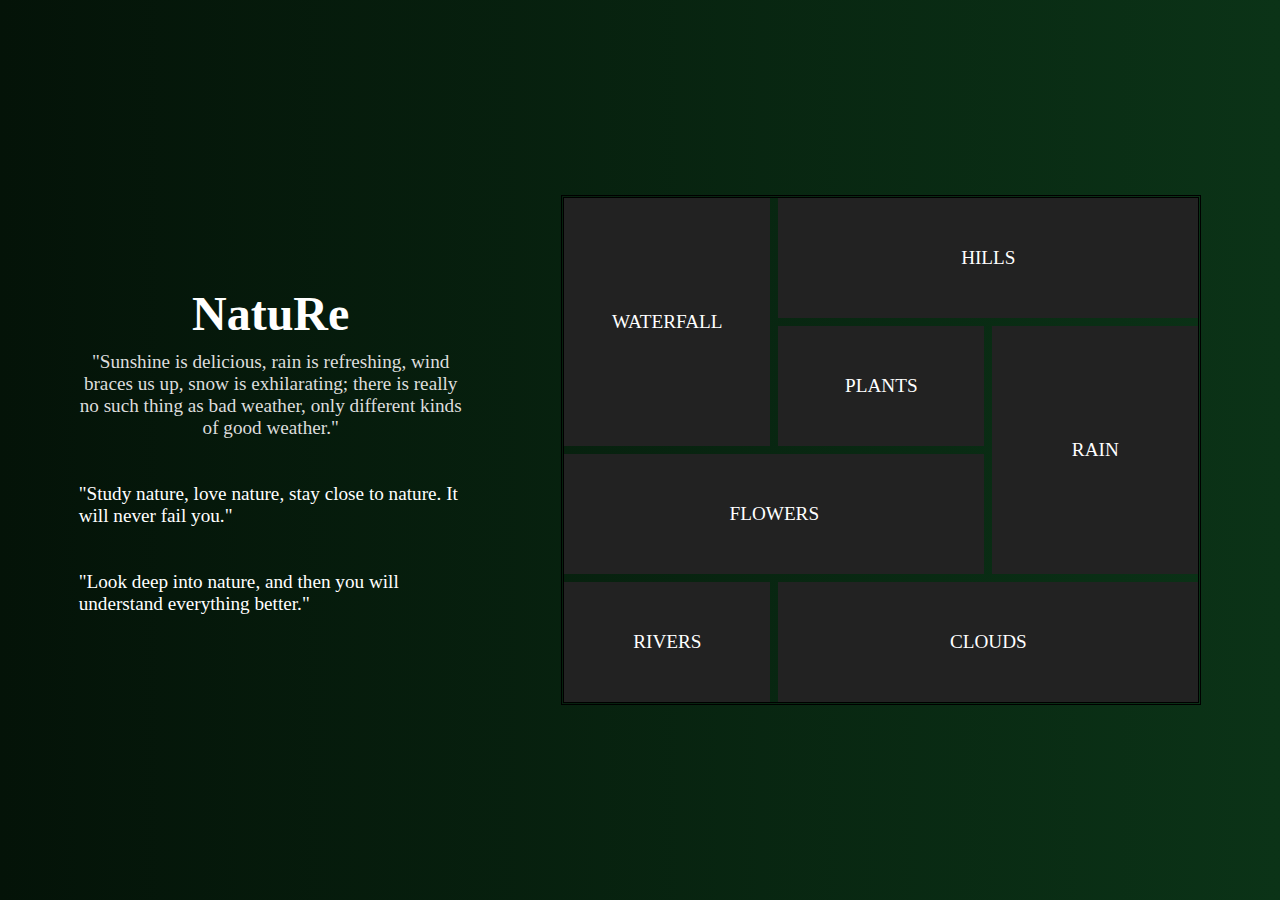
<file: index.html>
<!DOCTYPE html>
<html lang="en">
<head>
    <meta charset="UTF-8">
    <meta name="viewport" content="width=device-width, initial-scale=1.0">
    <title>NATURE</title>
    <link rel="stylesheet" href="gridproject1.css">

</head>
<body>

    <div class="container">
        <div class="left-text">
            <h2 class="heading"> NatuRe</h2>
            <p class="subheading"> "Sunshine is delicious, rain is refreshing, wind braces us up, snow is exhilarating; there is really no such thing as bad weather, only different kinds of good weather."</p>
            <br><br>
            <p style="color: white"> "Study nature, love nature, stay close to nature. It will never fail you." </p><br> <br>
            <p style="color: white"> "Look deep into nature, and then you will understand everything better." </p>
        </div>

        <div class="gallery">
            <div class="box row-2" id="box-1" 
            style="background-image: url(https://images.unsplash.com/photo-1531698451051-18c97580aeb2?q=80&w=1887&auto=format&fit=crop&ixlib=rb-4.0.3&ixid=M3wxMjA3fDB8MHxwaG90by1wYWdlfHx8fGVufDB8fHx8fA%3D%3D);"> 
            <a href="waterfallpage.html" target="blank" style="color: white; text-decoration: none;"> WATERFALL</a>
            
        </div>
            <div class="box col-2" 
             style="background-image: url(https://plus.unsplash.com/premium_photo-1680200662642-9dad0061f5db?q=80&w=2071&auto=format&fit=crop&ixlib=rb-4.0.3&ixid=M3wxMjA3fDB8MHxwaG90by1wYWdlfHx8fGVufDB8fHx8fA%3D%3D);">
            <a href="hills.html" target="main" style="color: white; text-decoration: none;"> HILLS </a> 
         </div>

            <div class="box" style="background-image: url(https://media.istockphoto.com/id/1367813359/photo/hand-watering-young-seedling-plants-in-soil-outdoors-forest-conservation-and-care-of-new-life.jpg?s=2048x2048&w=is&k=20&c=wzDu2SV41ZGuI_ome_L-dcHH5nGFM1xDOKzozvC-Alo=);"> 
                <a href="plants.html" target="blank" style="color: white; text-decoration: none;"> PLANTS </a>
            </div>

            <div class="box row-2" 
             style="background-image: url(https://images.unsplash.com/photo-1501691223387-dd0500403074?w=500&auto=format&fit=crop&q=60&ixlib=rb-4.0.3&ixid=M3wxMjA3fDB8MHxzZWFyY2h8M3x8cmFpbnxlbnwwfHwwfHx8MA%3D%3D);"> 
            <a  href="rain.html" target="main" style="color: white; text-decoration: none;">  RAIN</a>
        </div>

            <div class="box col-2" 
               style="background-image: url(https://media.istockphoto.com/id/1319907279/photo/pink-rose-bush-in-the-evening-sun.jpg?s=2048x2048&w=is&k=20&c=FYBtwsTconAFKeU8aPBOXDQJGDWkhrtUrQlR2F301Bw=);">
                <a href="flowers.html" target="main" style="color: white; text-decoration: none;"> FLOWERS</a>
            </div>

            <div class="box" style="background-image: url(https://media.istockphoto.com/id/1032239930/photo/a-river-runs-through-glacier-national-park-in-montana.jpg?s=2048x2048&w=is&k=20&c=nyHlHqdrNZsdu8rePEGUpRYwFc0Qd96UZ85-b7ymzGE=);"> 
                <a href="river.html" target="main" style="color: white; text-decoration: none;"> RIVERS</a>
            </div>
                

            <div class="box col-2" style="background-image: url(https://images.unsplash.com/photo-1536244636800-a3f74db0f3cf?q=80&w=1992&auto=format&fit=crop&ixlib=rb-4.0.3&ixid=M3wxMjA3fDB8MHxwaG90by1wYWdlfHx8fGVufDB8fHx8fA%3D%3D);"> 
                <a href="clouds.html" target="main" style="color: white; text-decoration: none;"> CLOUDS</a> 
            </div>

        </div>
    </div>
    
</body>
</html>
</file>
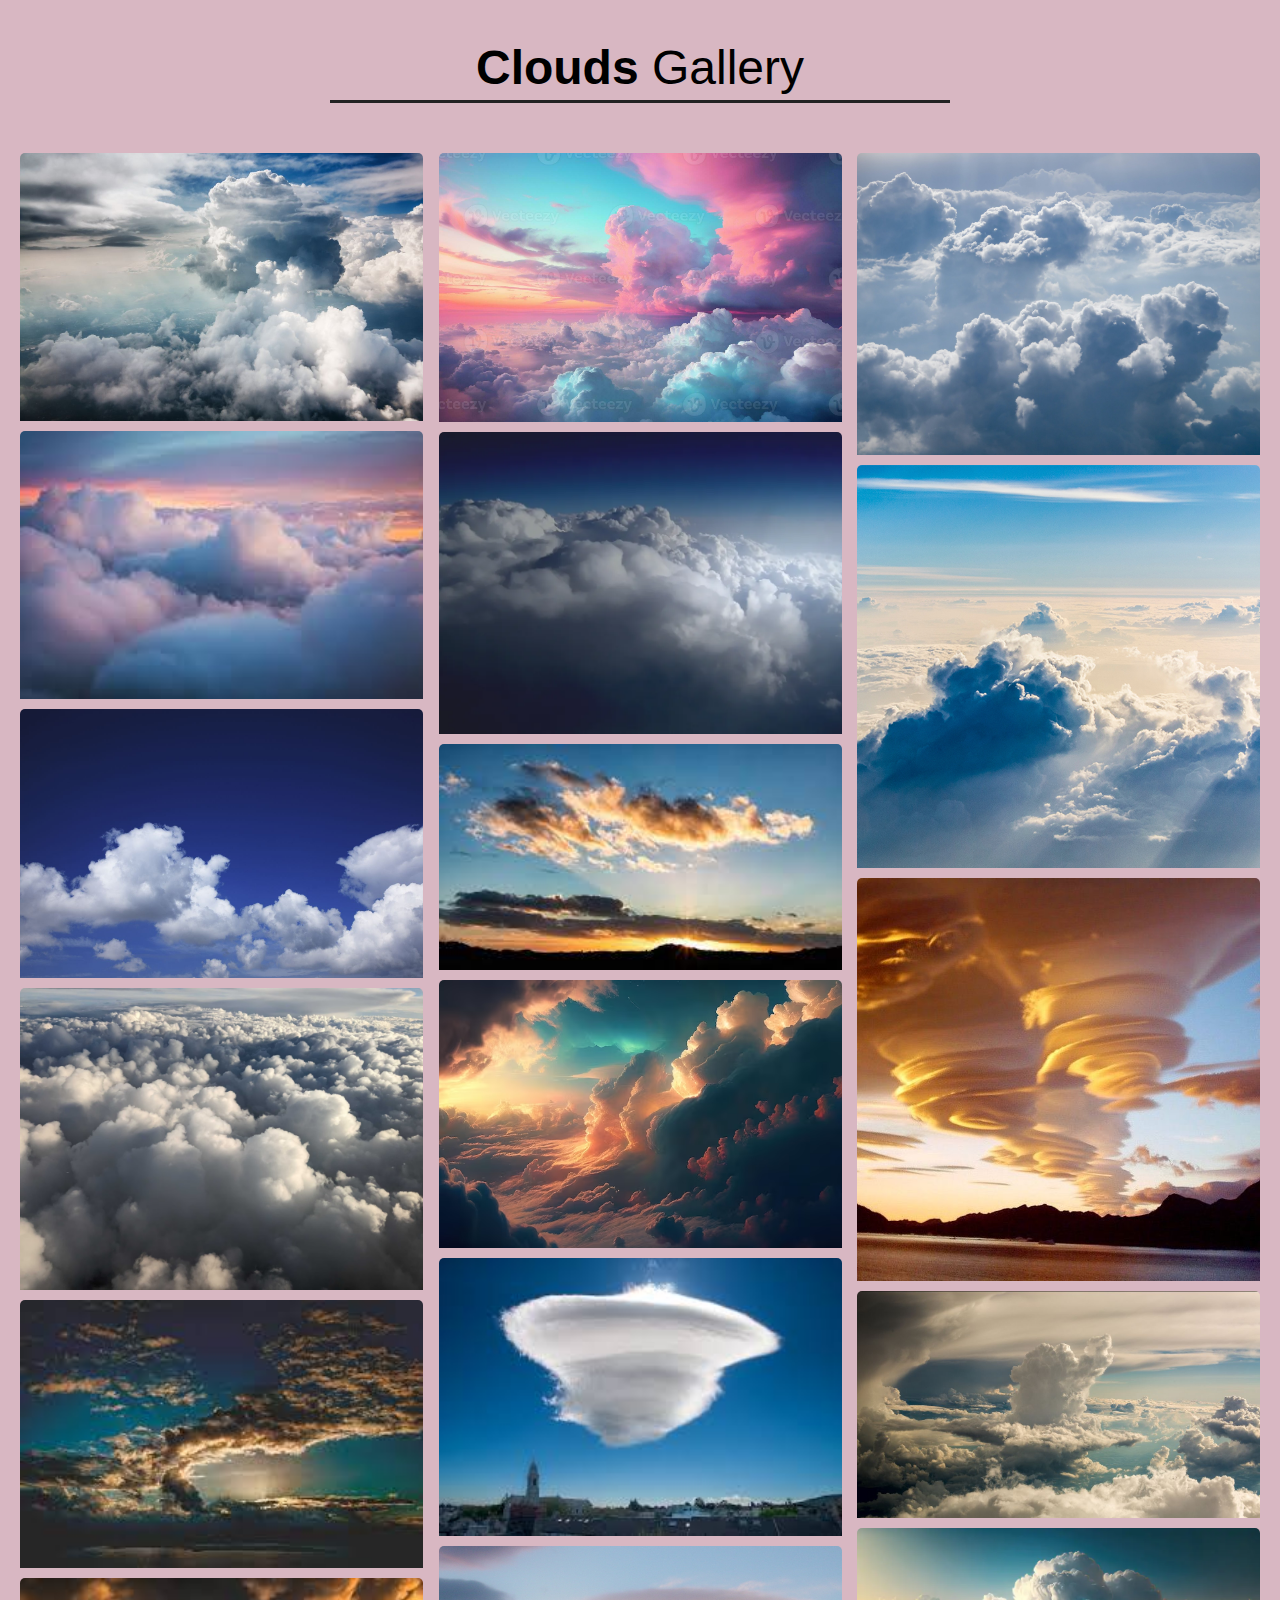
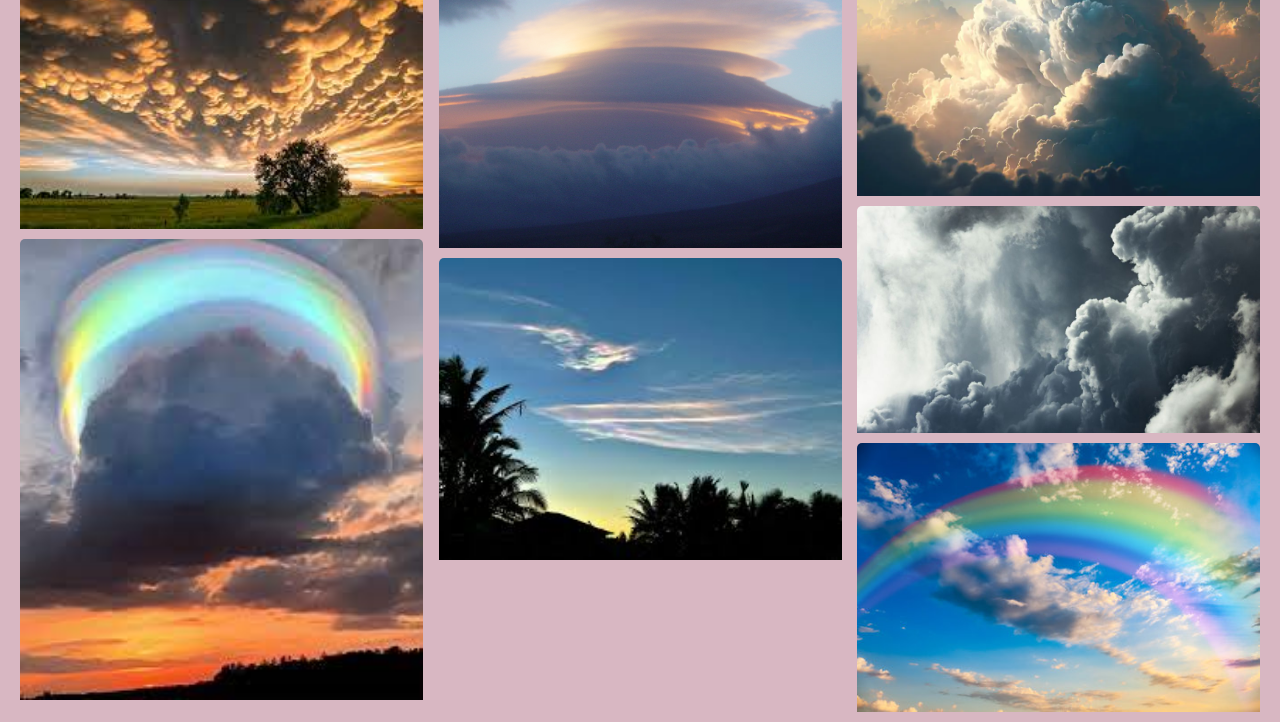
<file: clouds.html>
<!DOCTYPE html>
<html lang="en">
<head>
    <meta charset="UTF-8">
    <meta name="viewport" content="width=device-width, initial-scale=1.0">
    <title> Clouds </title>
    <link rel="stylesheet" href="clouds.css">

</head>
<body>

    <div class="container">
        <div class="heading">
            <h2> Clouds <span> Gallery </span></h2>
        </div>

        <div class="box">

            <div class="dream">
                <img src="clouds/1.jpg">
                <img src="clouds/2.jpeg">
                <img src="clouds/3.jpg">
                <img src="clouds/4.avif">
                <img src="clouds/5.jpeg">
                <img src="clouds/6.jpeg">
                <img src="clouds/21.jpeg">
            </div>

            <div class="dream">
                <img src="clouds/7.jpg">
                <img src="clouds/8.webp">
                <img src="clouds/9.jpeg">
                <img src="clouds/10.avif">
                <img src="clouds/11.jpeg">
                <img src="clouds/12.jpg">
                <img src="clouds/20.jpeg">
            </div>

            <div class="dream">
                <img src="clouds/13.jpg">
                <img src="clouds/14.jpg">
                <img src="clouds/15.jpg">
                <img src="clouds/16.jpg">
                <img src="clouds/17.webp">
                <img src="clouds/18.jpg">
                <img src="clouds/19.jpg">
            </div>

            

        </div>
    </div>
    
</body>
</html>
</file>
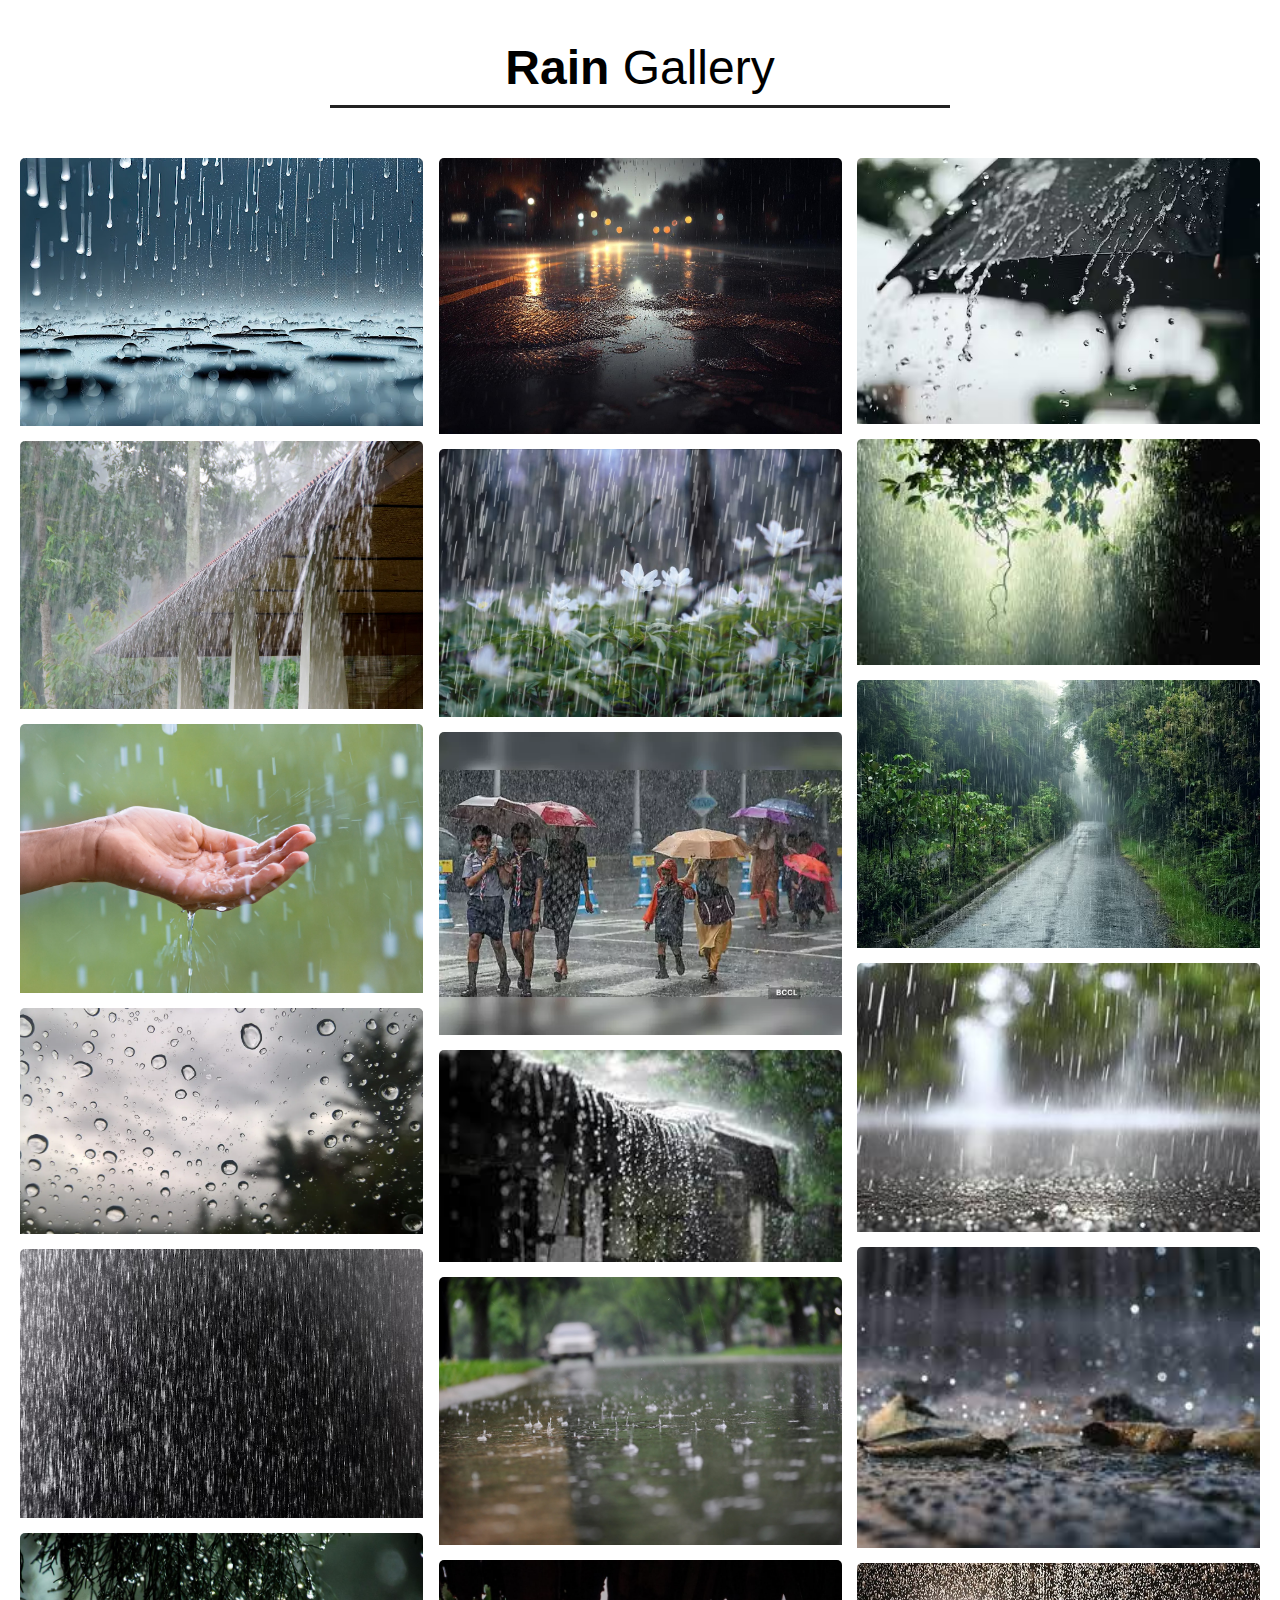
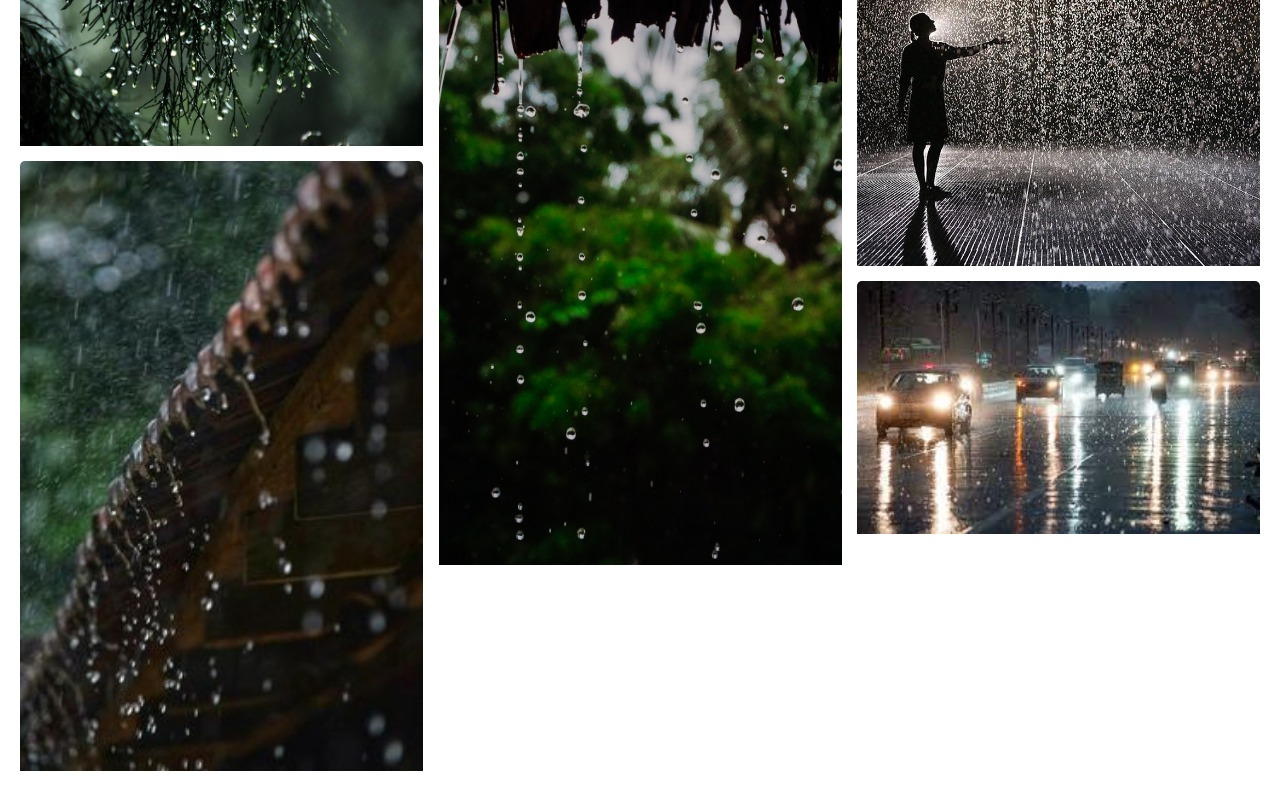
<file: rain.html>
<!DOCTYPE html>
<html lang="en">
<head>
    <meta charset="UTF-8">
    <meta name="viewport" content="width=device-width, initial-scale=1.0">
    <title>Rain</title>
    <link rel="stylesheet" href="rain.css">
</head>
<body>
    <div class="container">
        <div class="heading">
            <h3> Rain <span>Gallery</span></h3>
        </div>

        <!-- put images -->

        <div class="box">

            <div class="dream">
                <img src="rain/1.jpg">
                <img src="rain/2.webp">
                <img src="rain/3.jpg">
                <img src="rain/4.webp">
                <img src="rain/5.avif">
                <img src="rain/16.jpg">
                <img src="rain/17.jpg">
            </div>

            <div class="dream">
                <img src="rain/6.jpg">
                <img src="rain/7.jpg">
                <img src="rain/8.webp">
                <img src="rain/9.jpeg">
                <img src="rain/10.jpg">
                <img src="rain/18.jpg">
                
            </div>

            <div class="dream">
                <img src="rain/11.avif">
                <img src="rain/12.jpeg">
                <img src="rain/13.avif">
                <img src="rain/14.jpg">
                <img src="rain/15.jpeg">
                <img src="rain/19.jpeg">
                <img src="rain/20.jpeg">
            </div>


        </div>
    </div>
    
</body>
</html>
</file>
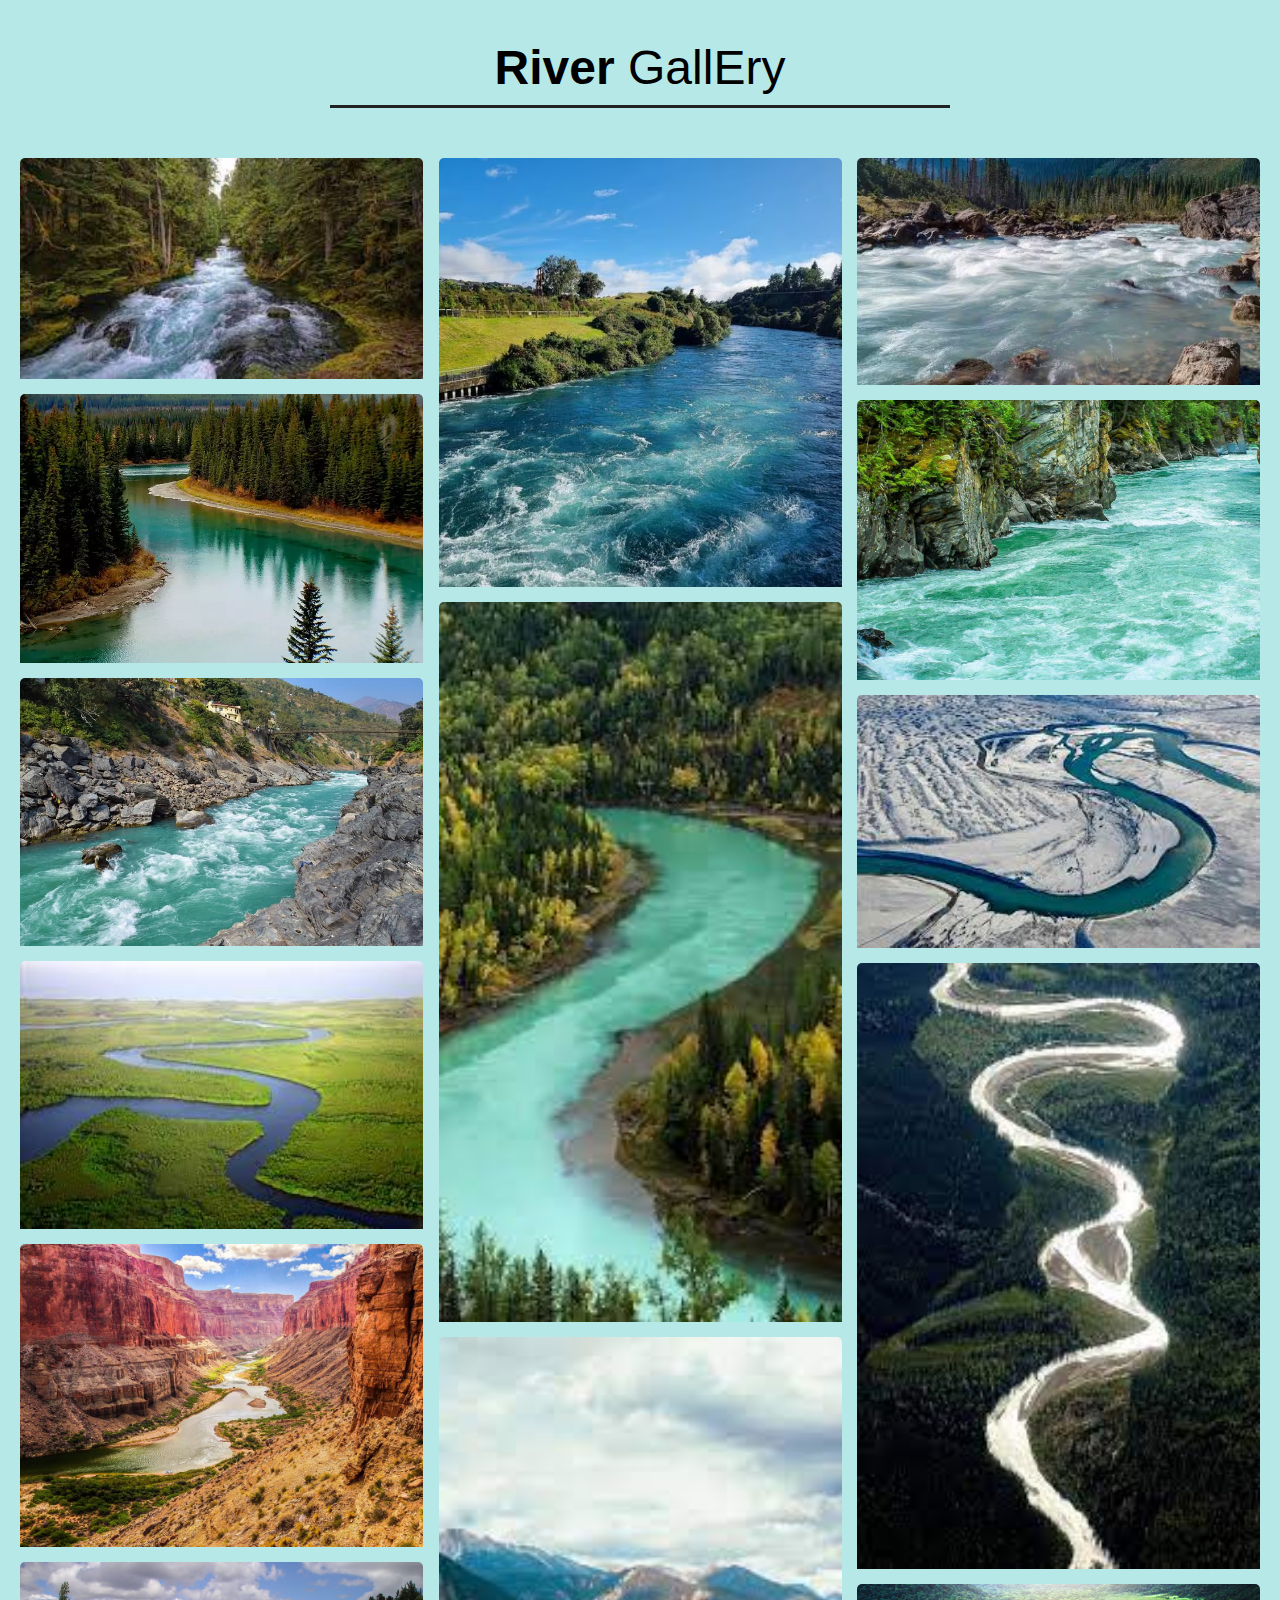
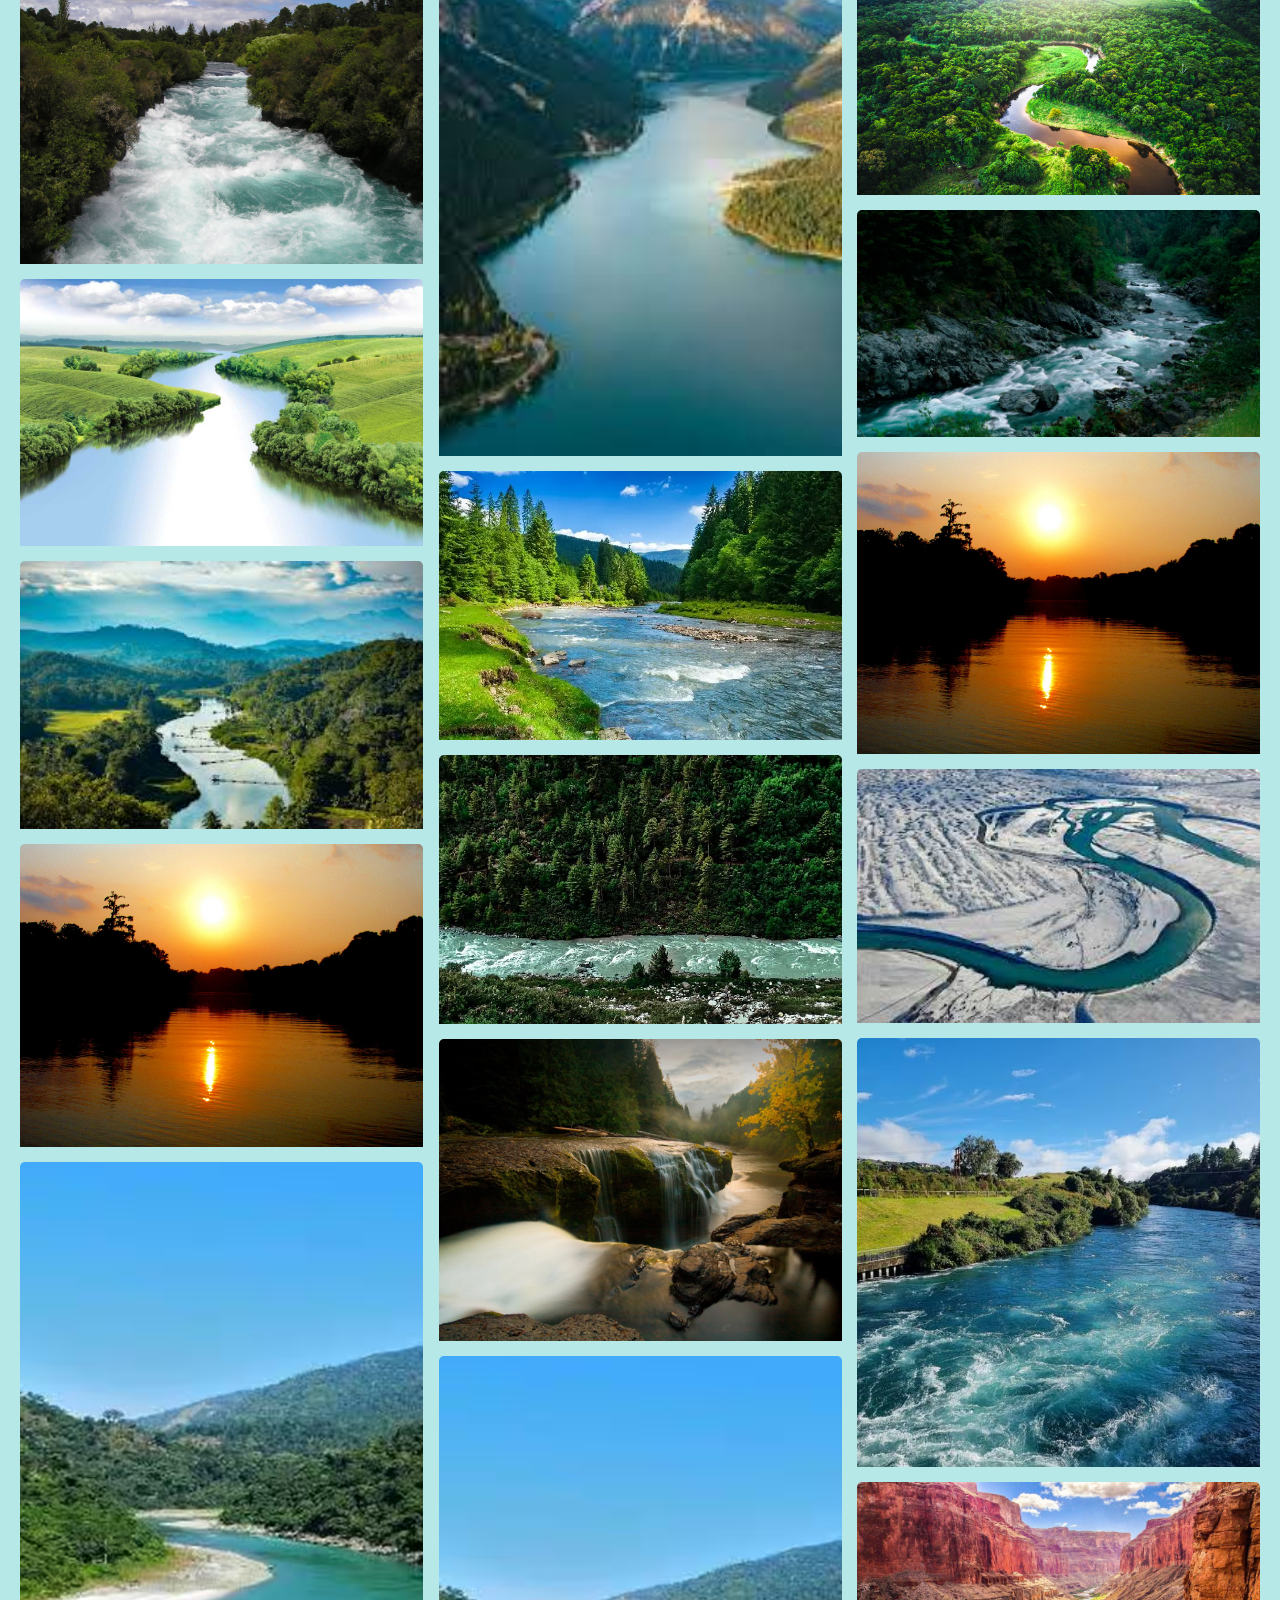
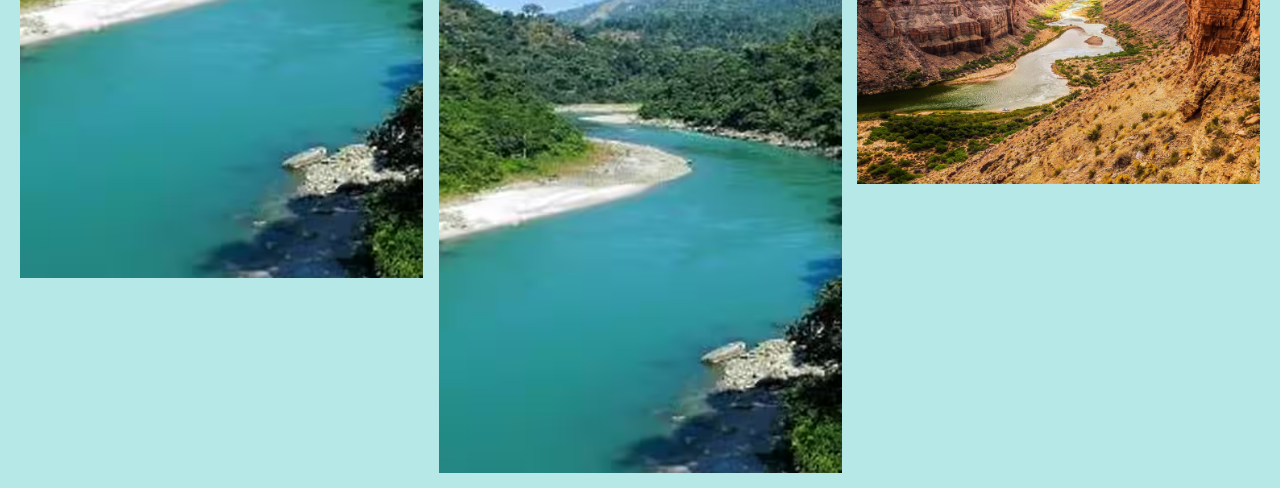
<file: river.html>
<!DOCTYPE html>
<html lang="en">
<head>
    <meta charset="UTF-8">
    <meta name="viewport" content="width=device-width, initial-scale=1.0">
    <title>Rivers</title>
    <link rel="stylesheet" href="river.css">
</head>
<body>

    <div class="container">
        <div class="heading">
            <h2> River <span> GallEry</span></h2>
        </div>

        <div class="box">

            <div class="dream">
                <img src="rivers/1.jpeg">
                <img src="rivers/2.webp">
                <img src="rivers/3.jpg">
                <img src="rivers/4.jpeg">
                <img src="rivers/5.jpg">
                <img src="rivers/6.jpg">
                <img src="rivers/19.jpg">
                <img src="rivers/20.jpeg">
                <img src="rivers/22.jpg">
                <img src="rivers/21.avif">
            </div>

            <div class="dream">
                <img src="rivers/7.avif">
                <img src="rivers/8.jpeg">
                <img src="rivers/9.jpeg">
                <img src="rivers/10.webp">
                <img src="rivers/11.jpg">
                <img src="rivers/12.webp">
                <img src="rivers/21.avif">
            </div>

            <div class="dream">
                <img src="rivers/13.avif">
                <img src="rivers/14.jpg">
                <img src="rivers/15.jpeg">
                <img src="rivers/16.jpeg">
                <img src="rivers/17.jpg">
                <img src="rivers/18.webp">
                <img src="rivers/22.jpg">
                <img src="rivers/15.jpeg">
                <img src="rivers/7.avif">
                <img src="rivers/5.jpg">
            </div>
        </div>
    </div>
    
</body>
</html>
</file>
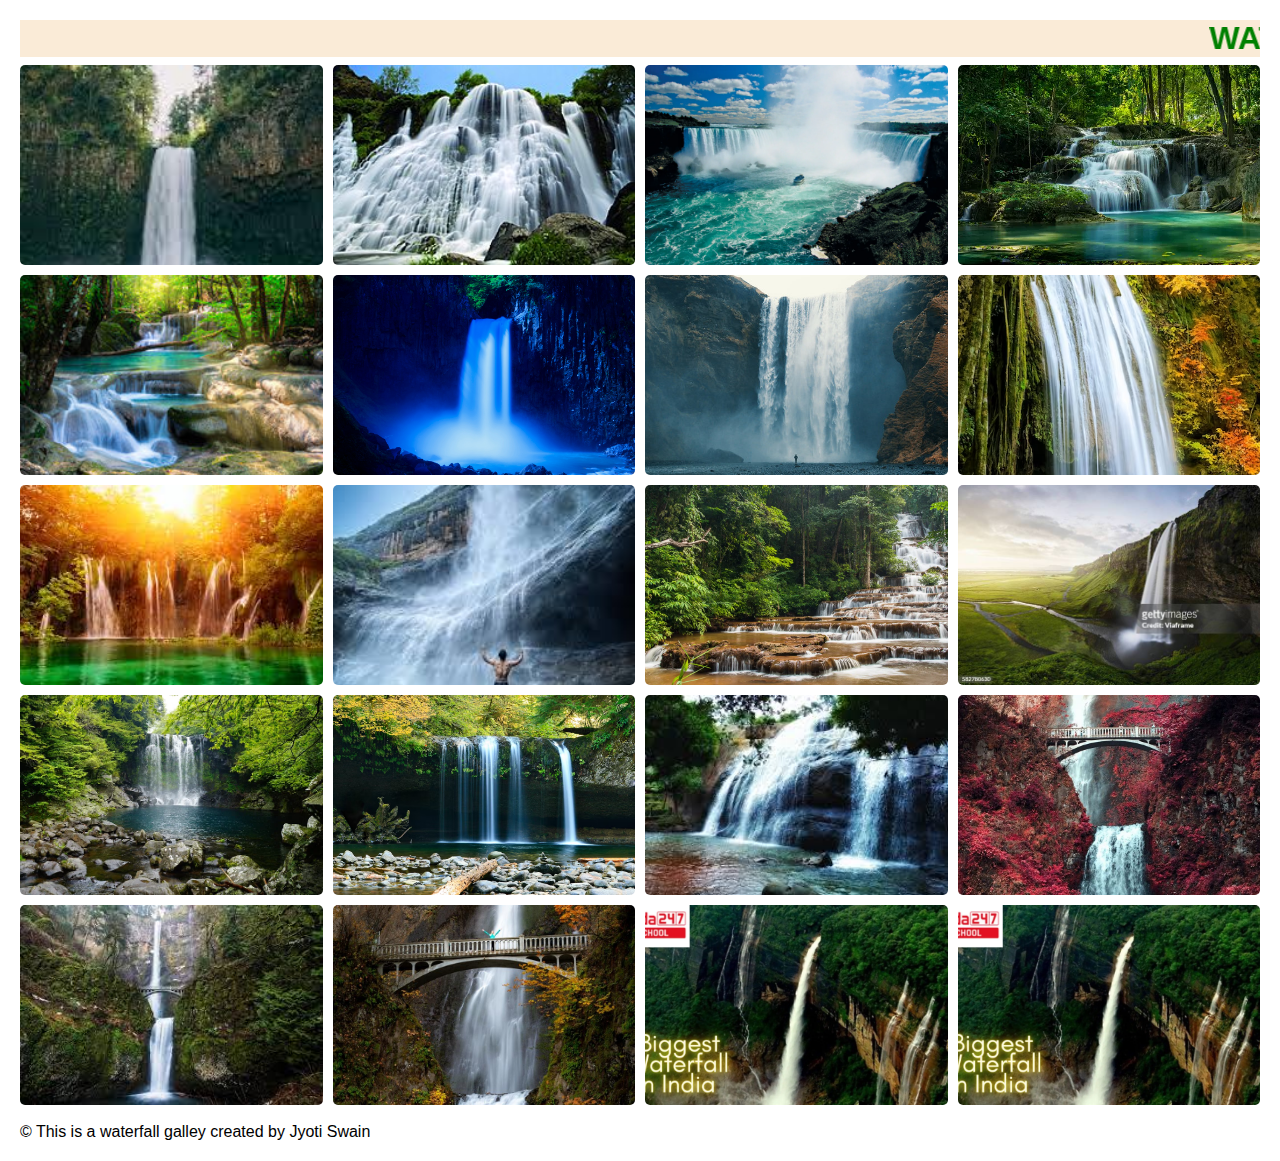
<file: waterfallpage.html>
<!--  RESPONSIVE IMAGE GALLERY USING CSS GRID ONLY 
       START DATE :-  2-JAN- 2024
       END DATE:-     -->


<!DOCTYPE html>
<html lang="en">
<head>
    <meta charset="UTF-8">
    <meta name="viewport" content="width=device-width, initial-scale=1.0">
    <title>Waterfall Image Gallery</title>
    <link rel="stylesheet" href="waterfallpage.css">
</head>
<body>
   <h1>
        <marquee>WATERFALL GALLERY </marquee>
   </h1>
         
    <div class="grid-wrapper">
        <div>
            <img src="waterfall/1.jpeg">

        </div>
        
        <div>
            <img src="waterfall/2.jpg">
        </div>
        <div>
            <img src="waterfall/3.webp"/>
        </div>
        <div>
            <img src="waterfall/4.webp">
        </div>
        <div>
            <img src="waterfall/5.jpg">
        </div>
        <div>
            <img src="waterfall/6.jpg">
        </div>
        <div>
            <img src="waterfall/7.jpg">
        </div>
        <div>
            <img src="waterfall/8.avif">
        </div>
        <div>
            <img src="waterfall/9.jpeg">
        </div>
        <div>
            <img src="waterfall/10.jpeg">
        </div>
        <div>
            <img src="waterfall/11.webp">
        </div>
        <div>
            <img src="waterfall/12.jpg">
        </div>
        <div>
            <img src="waterfall/13.webp">
        </div>
        <div>
            <img src="waterfall/14.avif">
        </div>
        <div>
            <img src="waterfall/15.jpeg">
        </div>
        <div>
            <img src="waterfall/16.avif">
        </div>
        <div>
            <img src="waterfall/17.jpeg">
        </div>
        <div>
            <img src="waterfall/18.jpg">
        </div>
        <div>
            <img src="waterfall/19.webp">
        </div>
        <div>
            <img src="waterfall/19.webp">
        </div>

    </div>
    <br> 
    <p> &copy; This is a waterfall galley created by Jyoti Swain </p>
   
</body>
</html>
</file>
<file: gridproject1.css>
*{
    margin: 0;
    padding: 0;
    box-sizing: border-box;
}

body{
    font-family: 'Bodoni Moda',serif;
    font-size: 1.2rem;
}

.container{
    min-height: 100vh;
    display: flex;
    justify-content: space-evenly;
    align-items: center;
    gap: 20px;
    background: linear-gradient(to right, #041308, #0b3317 );

}

.left-text{
    flex-basis: 30%;


}



.heading{
    font-size: 3rem;
    color:white;
    text-align: center;
}

.subheading{
    color: #ddd;
    margin-top: 10px;
    text-align: center;
}

.gallery{
    flex-basis: 50%;
    display: grid;
    gap: 8px;
    grid-template-columns: repeat(3, 1fr);
    grid-auto-rows: 120px;
    border-style: double;
   /* border-color: gray;*/
}

.box{
    background-size:cover; /* image na kate*/
    background-position: top; /*top wali image dikhe */
    color: white;
    /* for aligning text at center*/
    display: flex;
    justify-content: center;
    align-items: center;

    /* image k uper  overlay aae (thoda dark blcack color ka dikhai de) */
    /*  iska bhi 2 tarika hota hai 
    1----- apna 1 div bnao fr usko apne box k upr m chdha do, uske bd us div ki hght or width box k hsb se set kr k us box ki tansparency set kr skte hai 

    2---- kyuki hm  yha pe bckgrnd img k sth km kr rhe or hm ni chahte koi gradient dlna evely use krna h  islye hm 2nd mth use krnge */

    /*BACKGROUND-BLEND mode = iske liye hme 2 backgground set krna pdega which is bacckground cclr */
    background-color: #222;
    background-blend-mode: hard-light;
    transition: all 1s ease-in-out;/* smoothly dusra bckgrnd apply ho rh ah ..... sara transition 1 second m hona chye */
    /* to change our cursro to pointer */
    cursor: pointer;
}

/* apne grid k andr dalna h (scroll krne wala )*/
/*method-1
#box-1{ */
   /* grid-column: span 2; yh box-1 ka waterrfall image 2 columns ka jgh le lega */
   /*grid-row: span 2/auto;   ..... start span 2 se krega or khtm auto m.....nnhi llikhnge th b wh auto m hi le jaega 
} */

/* sudo-selector.... hover*/
/* hover krne  pr kya kya kse chng hoga wh ismai mntn krna hai */
.box:hover{
    background-color: #999;/* change bckground clr whenever we hover the image*/
    background-position: center;
    box-shadow: 0 0 4px white;   /* 0- horizontal, 0- vertical, 4px- blur & color-white*/
}

/* but in place of this we ccreate an utility class*/
.row-2{
    grid-row: span 2;
}

.col-2{
    grid-column: span 2;
}
</file>
<file: clouds.css>
*{
    margin: 0px;
    padding: 0px;
    box-sizing: border-box;
    background-color: rgb(216, 183, 194);
    font-family: Arial, Helvetica, sans-serif;
}

.container{
    display: flex;
    flex-direction: column;
    justify-content: center;
    align-items: center;
    text-align: center;
    margin: 40px 20px 0 20px;
}

.container .heading{
    width: 50%;
    padding-bottom: 50px;
}

.container .heading h2{
    font-size: 3em;
    font-weight: bolder;
    padding-bottom: 5px;
    border-bottom: 3px solid #222;

}

.container .heading h2 span{
    font-weight:  100;
}

.container .box{
    display: flex;
    flex-direction: row;
    justify-content: space-between;
    /*align-items: center;*/
}

.container .box .dream{
    display: flex;
    flex-direction: column;
    width: 32.5%; 
}

.container .box .dream img{
    width: 100%;
    padding-bottom: 10px;
    border-radius: 5px;
}
</file>
<file: rain.css>
*{
    margin:0px;
    padding: 0px;
    box-sizing: border-box;
    font-family:Arial, Helvetica, sans-serif;
}

.container{
    display: flex;
    flex-direction: column;
    justify-content: center;
    align-items: center;
    text-align: center;
    margin: 40px 20px 0 20px;
}

.container .heading{
    width: 50%;
    padding-bottom: 50px;

}
.container .heading h3{
    font-size: 3em;
    font-weight: bolder;
    padding-bottom: 10px;
    border-bottom: 3px solid #222;
}

.container .heading h3 span{
    /*font-size: 3em;*/
    font-weight: 100;
    /*border-bottom: 3px solid #222;*/
}

.container .box{
    display: flex;
    flex-direction: row;
    justify-content: space-between;
    /*align-items: center;*/
    
}

.container .box .dream{
    display: flex;
    flex-direction: column;
    width: 32.5%;

}

.container .box .dream img{
    padding-bottom: 15px;
    width:100%;
    border-radius: 5px;

}
</file>
<file: river.css>
*{
    margin: 0px;
    padding: 0px;
    background-color: rgb(183, 232, 232);
    box-sizing: border-box;
    font-family: Arial, Helvetica, sans-serif;
}

.container{
    display: flex;
    flex-direction: column;
    justify-content: center;
    align-items: center;
    text-align: center;
    /* heading ka spacing */
    margin: 40px 20px 0 20px;
}

.container .heading{
    width: 50%;
    padding-bottom: 50px;
}

.container .heading h2{
    font-size: 3em;
    font-weight: bolder;
    padding-bottom: 10px;
    border-bottom: 3px solid #222;
}

.container .heading h2 span{
    font-weight: 100;
}

.container .box{
    display: flex;
    flex-direction: row;
    justify-content: space-between;
   /* align-items: center;*/
}

.container .box .dream{
    display: flex;
    flex-direction:column;
    width: 32.5%;
}

.container .box .dream img{
    padding-bottom: 15px;
    width: 100%;
    border-radius: 5px;
}
</file>
<file: waterfallpage.css>
*{
    margin: 0;
    padding: 0;
    box-sizing: border-box;
}

html,body{
    background: white;
    padding: 10px;   
}

h1 marquee{
    background-color: antiquewhite;
    color: green;
    font-weight: bolder; 
   

}

img{
    max-width: 100%;
    height: auto;
    vertical-align: middle;
    display: inline-block;
}

.grid-wrapper > div {
    display: flex;
    justify-content: center;
    align-items: center;
}

.grid-wrapper > div > img {
    width: 100%;
    height: 100%;
    object-fit: cover;
    border-radius: 5px;
}

.grid-wrapper{
    display: grid;
    grid-gap: 10px;
    grid-template-columns: repeat(auto-fit, minmax(250px, 1fr));
    grid-auto-rows: 200px;
    grid-auto-flow: dense;
}
.grid-wrapper .wide {
    grid-column: span 2;

}

.grid-wrapper .tall {
    grid-row: span 2;
}
.grid-wrapper .big {
    grid-column: span 2;
    grid-rows:  span 2;
} 


/* NEW CODE 

.grid-wrapper {
    display: grid;
    grid-template-columns: repeat(auto-fit, minmax(300px, 1fr));
    grid-gap: 10px;
}

.grid-wrapper img{
    width: 100%;
    height: auto;
    object-fit: cover;
} 
*/

*{
    margin:0px;
    padding: 0px;
    box-sizing: border-box;
    font-family:Arial, Helvetica, sans-serif;
}

.container{
    display: flex;
    flex-direction: column;
    justify-content: center;
    align-items: center;
    text-align: center;
    margin: 40px 20px 0 20px;
}

/*.container .heading{
    width: 50%;
    padding-bottom: 50px;

}
.container .heading h3{
    font-size: 3em;
    font-weight: bolder;
    padding-bottom: 10px;
    border-bottom: 3px solid #222;
}

.container .heading h3 span{
    /*font-size: 3em;
    font-weight: 100;*/
    /*border-bottom: 3px solid #222;
}*/

.grid-wrapper .box{
    display: flex;
    flex-direction: row;
    justify-content: space-between;
    /*align-items: center;*/
    
}

.grid-wrapper.box {
    display: flex;
    flex-direction: column;
    width: 32.5%;

}

.grid-wrapper .box  img{
    padding-bottom: 15px;
    width:100%;
    border-radius: 5px;

}
</file>
